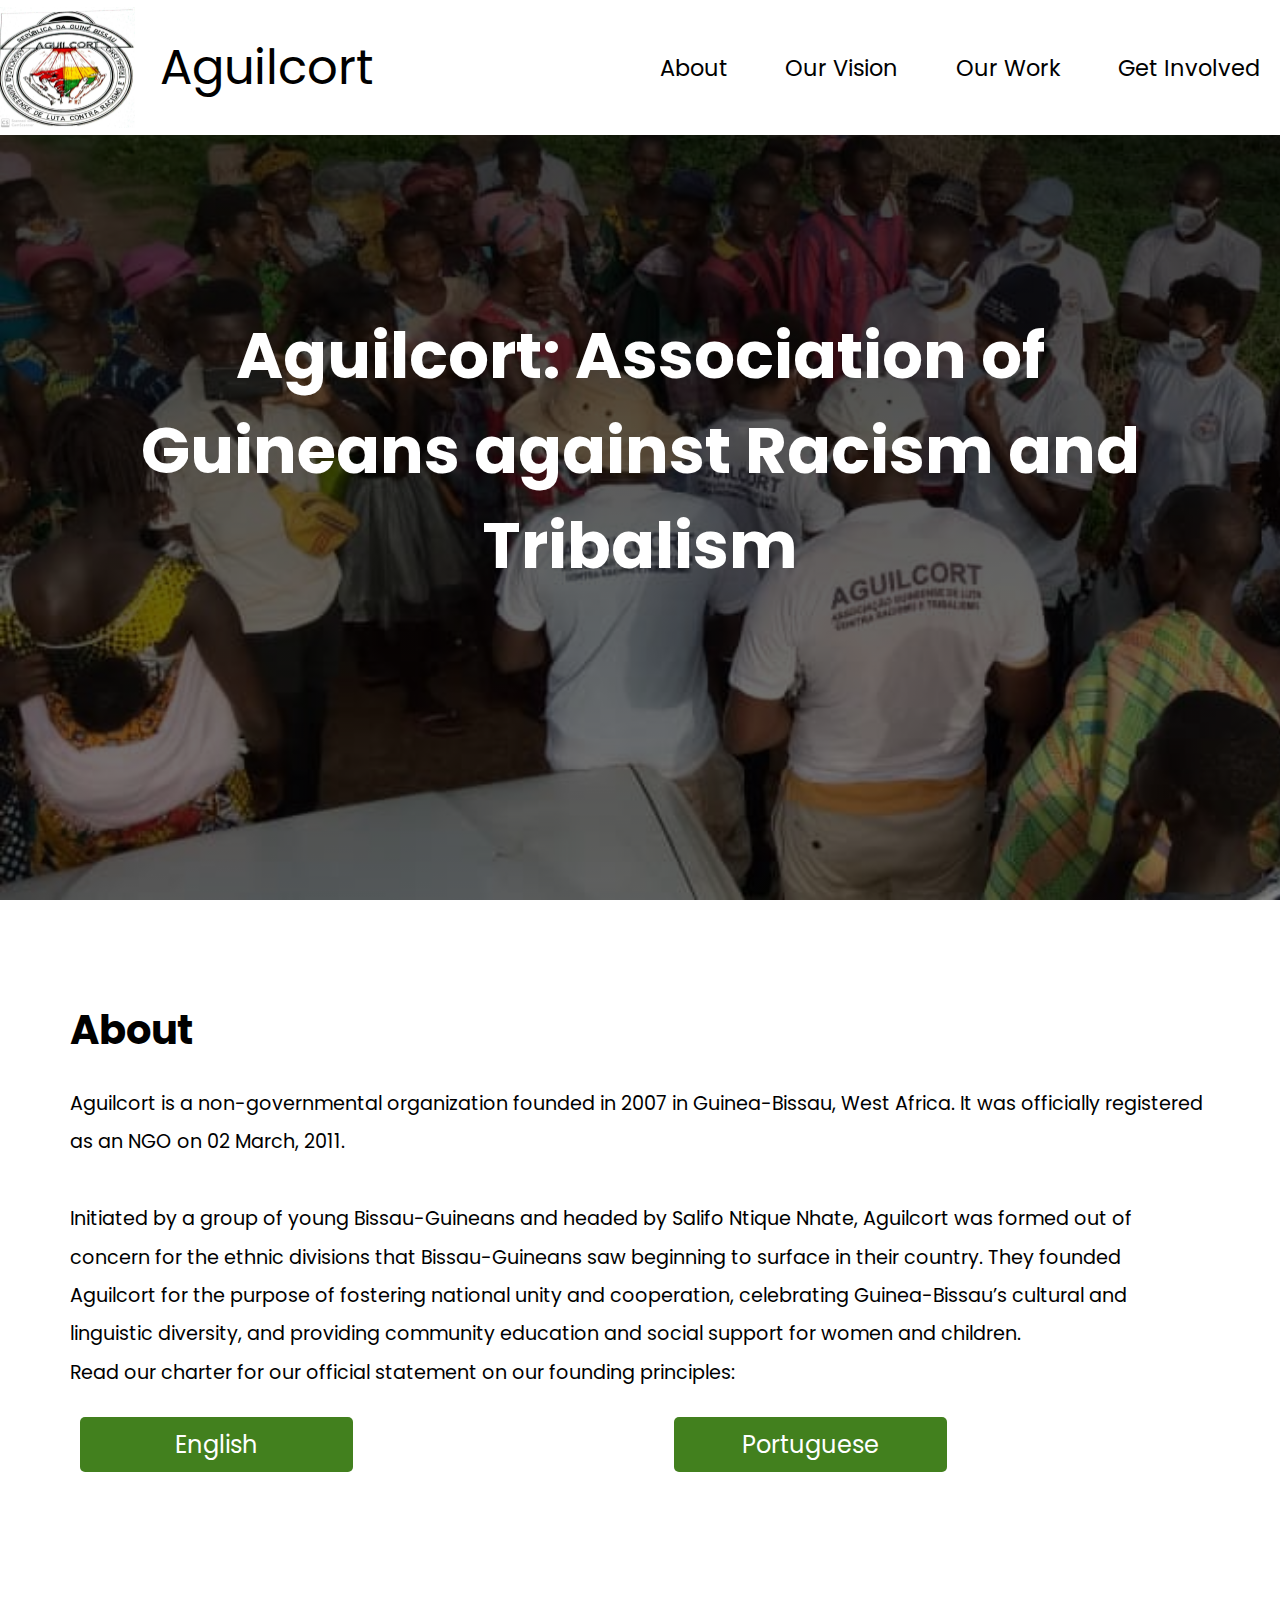
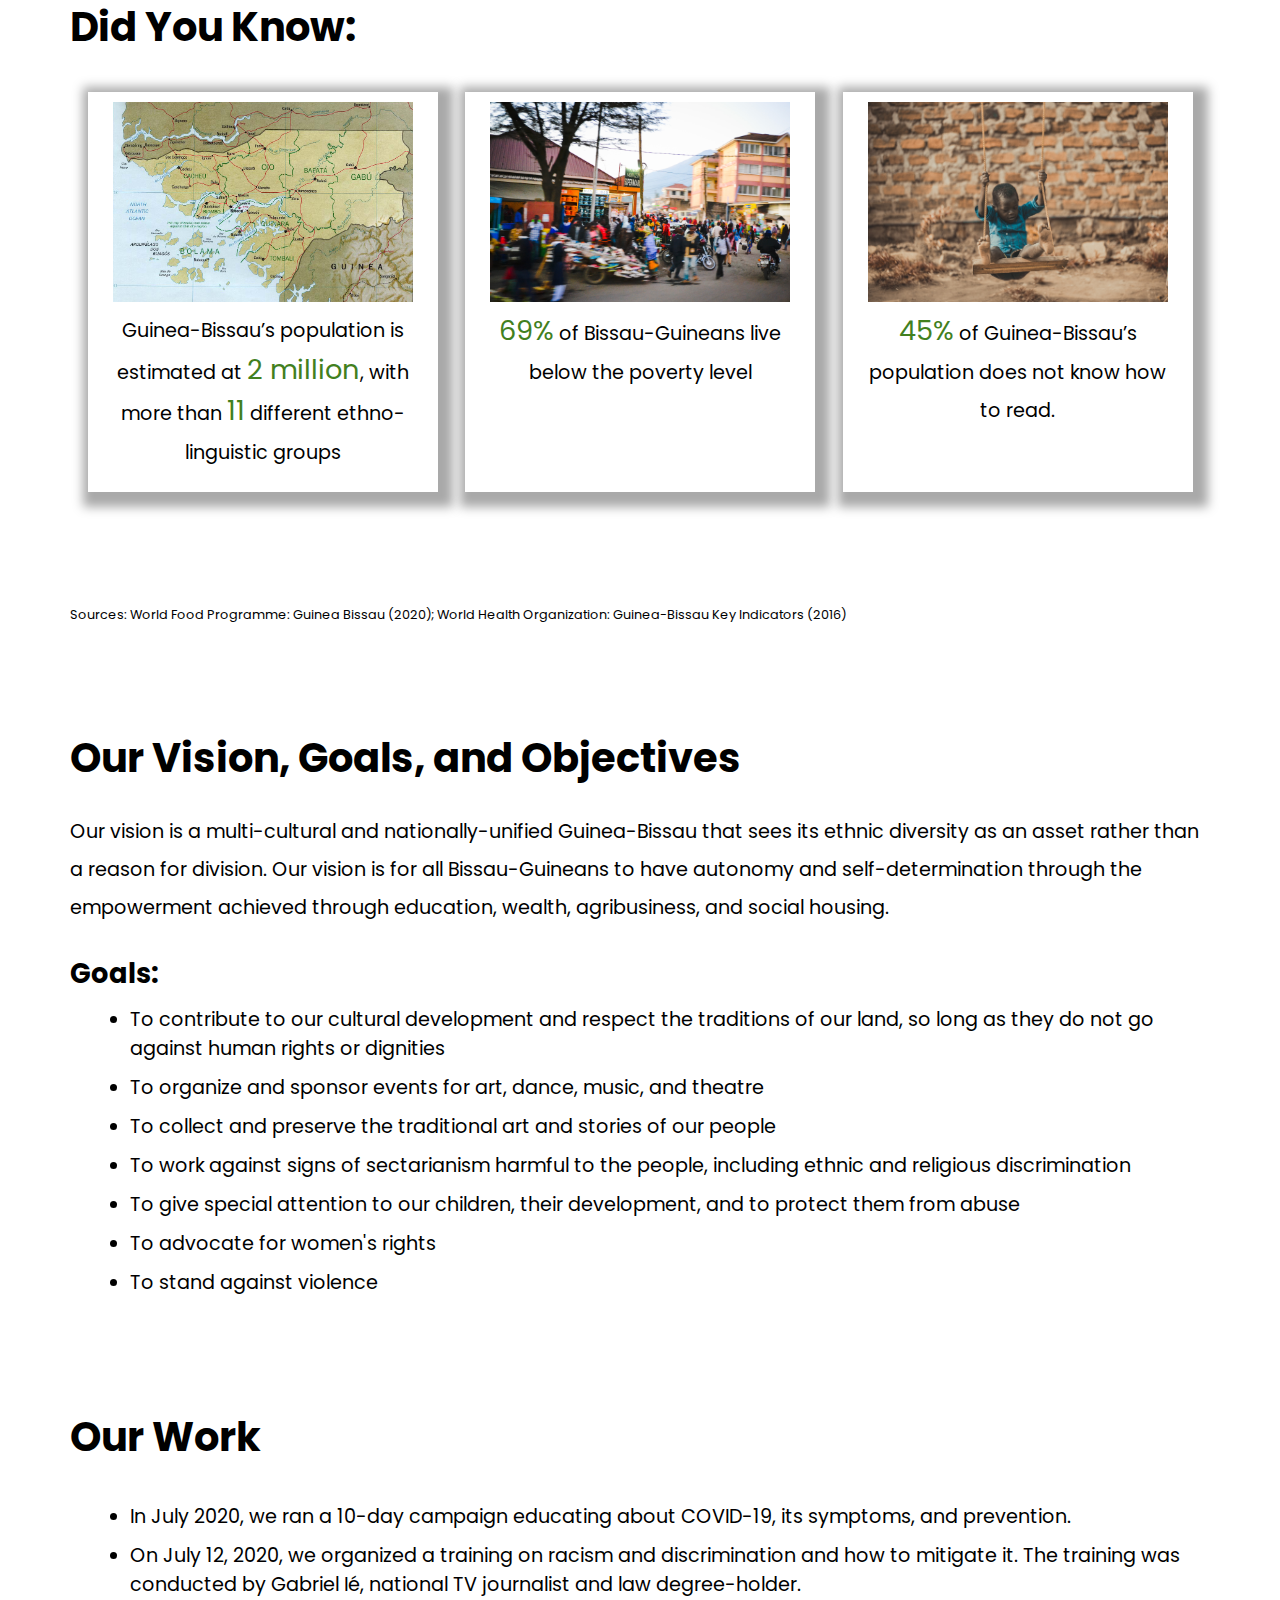
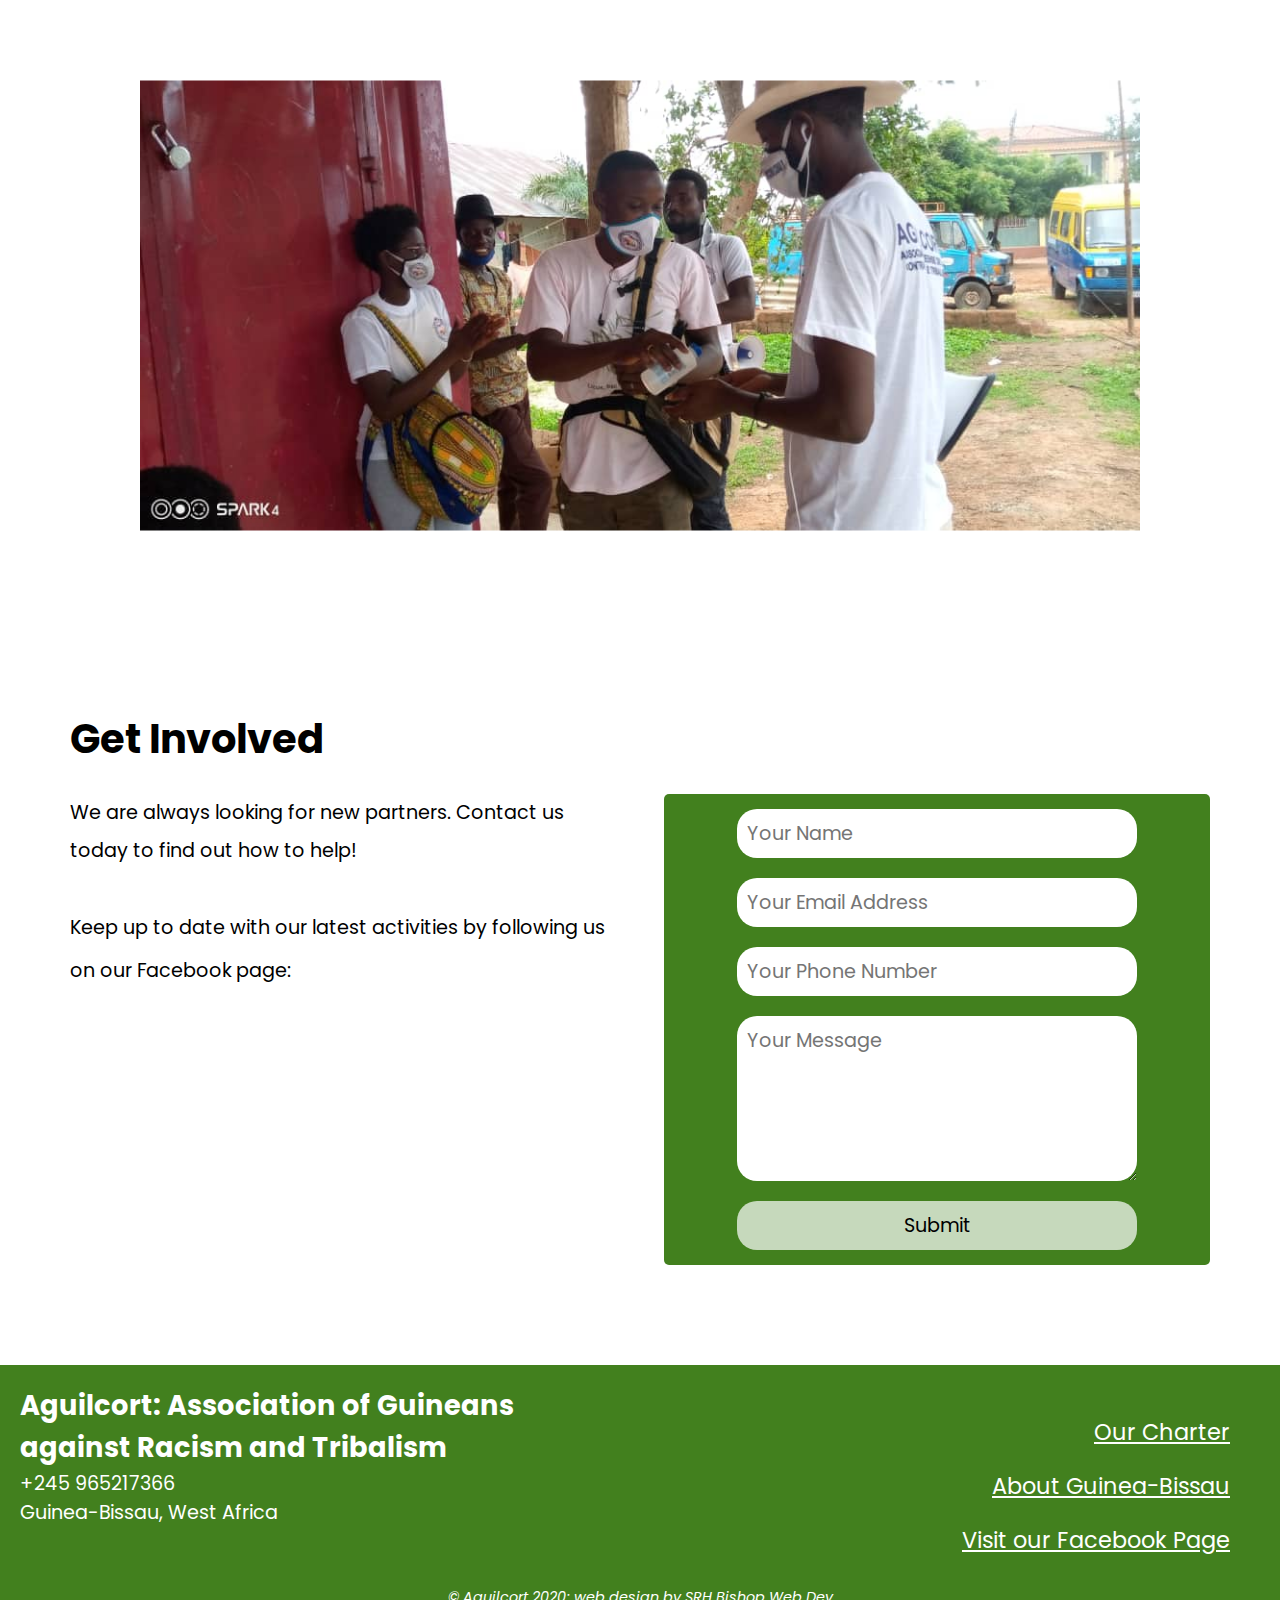
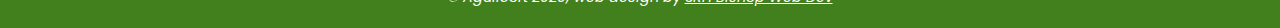
<file: index.html>
<!DOCTYPE html>
<html lang="en">
<head>
    <meta charset="UTF-8">
    <meta name="viewport" content="width=device-width, initial-scale=1.0">
    <title>Aguilcort: Association of Guineans against Racism and Tribalism: a non-profit organization</title>
    <link rel="stylesheet" href="https://use.fontawesome.com/releases/v5.7.2/css/all.css" integrity="sha384-fnmOCqbTlWIlj8LyTjo7mOUStjsKC4pOpQbqyi7RrhN7udi9RwhKkMHpvLbHG9Sr" crossorigin="anonymous">
    <link rel="stylesheet" href="style.css">
</head>
<body>
    <header>
        <nav id="navbar">
            <div class="logo">
                <img class="logo-img" src="images/logo-img.jpeg" alt="Logo for Aguilcort: Association of Guineans against Racism and Tribalism">
                <div class="logo-text">
                    Aguilcort
                </div>
            </div>

            <div class="nav-links">
                <p><a href="#about">About</a></p>
                <p><a href="#goals">Our Vision</a></p>
                <p><a href="#work">Our Work</a></p>
                <p><a href="#get-involved">Get Involved</a></p>
            </div>

        <!--BURGER; ONLY DISPLAYS ON SMALL SCREENS-->
            <div class="burger">
                <div class="line1"></div>
                <div class="line2"></div>
                <div class="line3"></div>
            </div>
        </nav>

        <div class="banner">
            <h1 class="banner-title">
                Aguilcort: Association of Guineans against Racism and Tribalism
            </h1>
        </div>
</header>

<section id="about">
    <h2>About</h2>

    <p>
        Aguilcort is a non-governmental organization founded in 2007 in Guinea-Bissau, West Africa. It was officially registered as an NGO on 02 March, 2011.
        <br>
        <br>
        Initiated by a group of young Bissau-Guineans and headed by Salifo Ntique Nhate, Aguilcort was formed out of concern for the ethnic divisions that Bissau-Guineans saw beginning to surface in their country. They founded Aguilcort for the purpose of fostering national unity and cooperation, celebrating Guinea-Bissau’s cultural and linguistic diversity, and providing community education and social support for women and children.
    </p>
    <p>
        Read our charter for our official statement on our founding principles:
    </p>
    <div class="two-columns">
        <button class="basic-btn"><a href="charter-en.html" target="_blank">English</a></button>
        <button class="basic-btn"><a href="charter-port.html" target="_blank">Portuguese</a></button> 
    </div>
    

</section>

<section id="did-you-know">
    <h2>Did You Know:</h2>

    <div class="stats">
        <div class="stat-card">
            <img src="images/bissau-map.jpg" alt="Map of Guinea-Bissau" class="stat-img">
            <p>
                Guinea-Bissau’s population is estimated at <span>2 million</span>, with more than <span>11</span> different ethno-linguistic groups
            </p>
        </div>
        <div class="stat-card">
            <img src="images/poverty-stat.jpg" alt="Map of Guinea-Bissau" class="stat-img">
            <p>
                <span>69%</span> of Bissau-Guineans live below the poverty level
            </p>     
        </div>
        <div class="stat-card">
            <img src="images/children-img.jpg" alt="Map of Guinea-Bissau" class="stat-img">
            <p>
                <span>45%</span> of Guinea-Bissau’s population does not know how to read.
            </p>
        </div>
    </div>
    <p class="sources">
        Sources: World Food Programme: Guinea Bissau (2020); World Health Organization: Guinea-Bissau Key Indicators (2016)
    </p>
</section>

<section id="goals">
    <h2>Our Vision, Goals, and Objectives</h2>
    <p>
       Our vision is a multi-cultural and nationally-unified Guinea-Bissau that sees its ethnic diversity as an asset rather than a reason for division. Our vision is for all Bissau-Guineans to have autonomy and self-determination through the empowerment achieved through education, wealth, agribusiness, and social housing. 
    </p>
    <br>
    <h3>Goals:</h3>
    <ul>
        <li>
            To contribute to our cultural development and respect the traditions of our land, so long as they do not go against human rights or dignities
        </li>
        <li>
            To organize and sponsor events for art, dance, music, and theatre
        </li>
        <li>
            To collect and preserve the traditional art and stories of our people
        </li>
        <li>
            To work against signs of sectarianism harmful to the people, including ethnic and religious discrimination
        </li>
        <li>
            To give special attention to our children, their development, and to protect them from abuse
        </li>
        <li>
            To advocate for women's rights
        </li>
        <li>
            To stand against violence
        </li>
    </ul>
</section>

<section id="work">
    <h2>Our Work</h2>

    <ul>
        <li>
            In July 2020, we ran a 10-day campaign educating about COVID-19, its symptoms, and prevention.
        </li>
        <li>
            On July 12, 2020, we organized a training on racism and discrimination and how to mitigate it. The training was conducted by Gabriel Ié, national TV journalist and law degree-holder.
        </li>
    </ul>

    <div class="center">
        <div class="slider-container">
            <i class="fas fa-chevron-left left"></i>
            <div class="slider-imgs">
                <div class="slider-img active">
                    <img src="images/slider-img1.jpeg" alt="Aguilcort educates the community in Bissau, West Africa, about how to prevent the spread of coronavirus.">
                </div>
                <div class="slider-img">
                    <img src="images/slider-img2.jpeg" alt="Aguilcort educates the community in Bissau, West Africa, about how to prevent the spread of coronavirus.">
                </div>
                <div class="slider-img">
                    <img src="images/slider-img3.jpeg" alt="Aguilcort educates the community in Bissau, West Africa, about how to prevent the spread of coronavirus.">
                </div>
            </div>
            <i class="fas fa-chevron-right right"></i>   
        </div>
    </div>

</section>

<section id="get-involved">
    <h2>Get Involved</h2>
    <div class="two-columns">
        <p>We are always looking for new partners. Contact us today to find out how to help!
        <br>
        <br>
        Keep up to date with our latest activities by following us on our Facebook page: <a href="https://www.facebook.com/Aguilcort/" target="_blank"><i class="fab fa-facebook"></i></a></p>

        <form id="contact-form" netlify>
            <input type="text" name="name" id="name" placeholder="Your Name" required> 
            <input type="email" name="email" id="email" placeholder="Your Email Address" required> 
            <input type="tel" name="phone" id="phone" placeholder="Your Phone Number"> 
            <textarea name="message" rows="5" id="message" placeholder="Your Message" required></textarea>
            <input type="submit" value="Submit" id="submit-btn">
        </form>
    </div>
</section>

<footer>

    <div class="two-columns">
        <div class="footer-contact">
                <h3>Aguilcort: Association of Guineans against Racism and Tribalism</h3>
                <p>+245 965217366</p>
                <p>Guinea-Bissau, West Africa</p>
        </div>
        <div class="footer-links">
            <!--Link to official document-->
            <a href="charter-en.html" target="_blank">Our Charter</a>
            <!--Link to some about page for Guinea-bissau-->
            <a href="https://en.wikipedia.org/wiki/Guinea-Bissau" target="_blank">About Guinea-Bissau</a>
            <a href="https://www.facebook.com/Aguilcort/">Visit our Facebook Page</a>
            <!--
                FOR LATER, NEED INFO FROM SALIFO
                <a href="#">Meet Our Team</a> -->
        </div>
    </div>


    <div class="copyright">
        <p>&copy; Aguilcort 2020; web design by <a href="https://srhbishop.com" target="_blank">SRH Bishop Web Dev</a></p>  
    </div>
</footer>

<script src="app.js"></script>
    
</body>
</html>
</file>
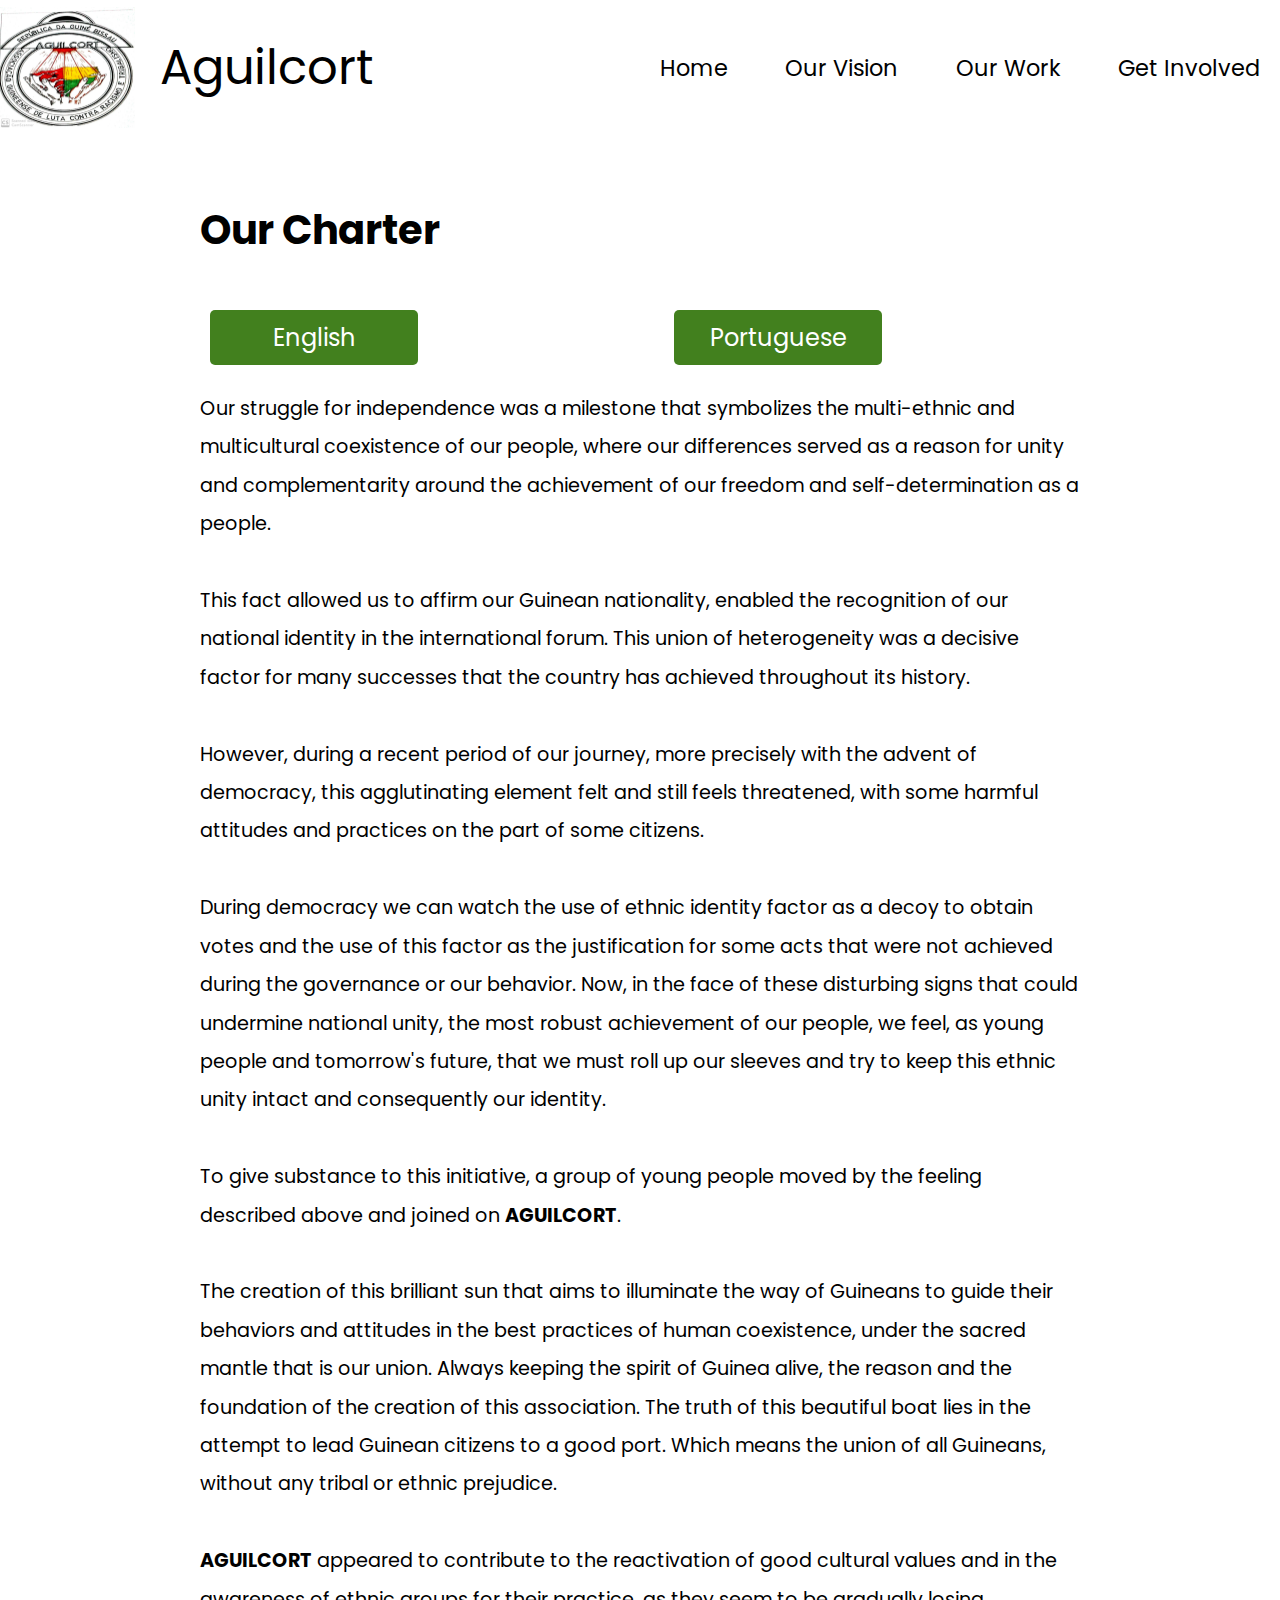
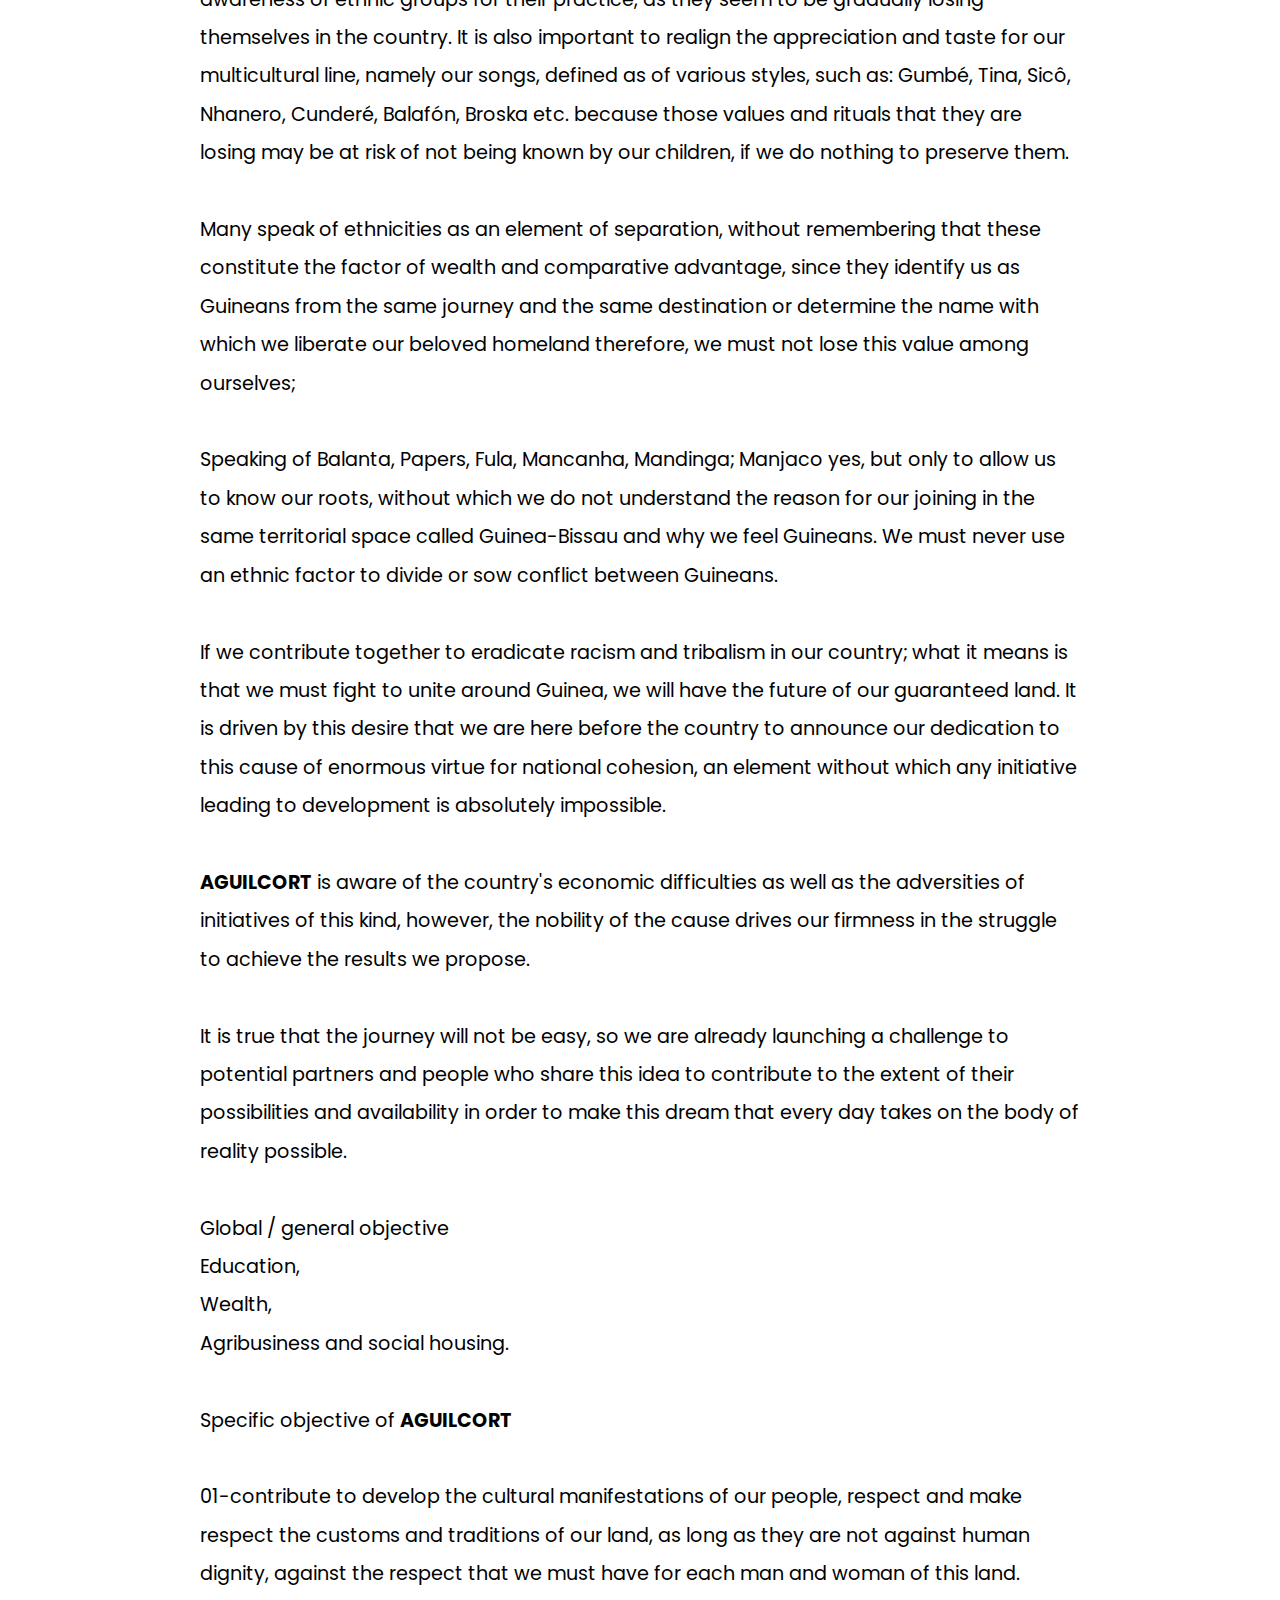
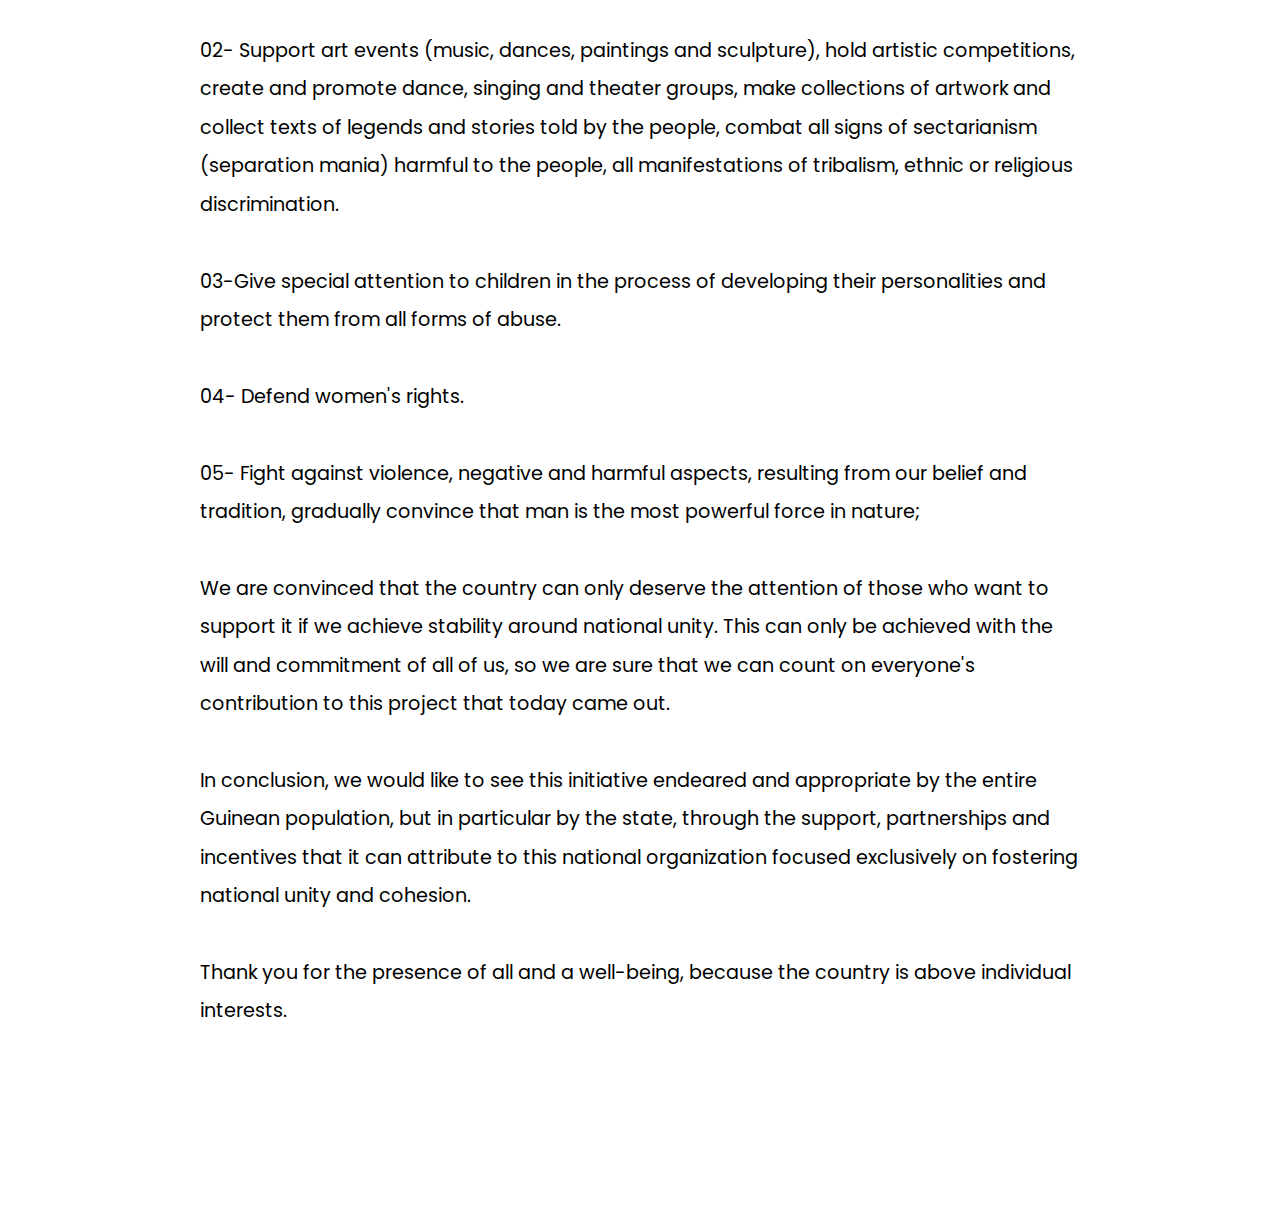
<file: charter-en.html>
<!DOCTYPE html>
<html lang="en">
<head>
    <meta charset="UTF-8">
    <meta name="viewport" content="width=device-width, initial-scale=1.0">
    <title>Aguilcort: Association of Guineans against Racism and Triablism: a non-profit organization</title>
    <link rel="stylesheet" href="https://use.fontawesome.com/releases/v5.7.2/css/all.css" integrity="sha384-fnmOCqbTlWIlj8LyTjo7mOUStjsKC4pOpQbqyi7RrhN7udi9RwhKkMHpvLbHG9Sr" crossorigin="anonymous">
    <link rel="stylesheet" href="style.css">
</head>
<body>
    <header>
        <nav id="navbar">
            <div class="logo">
                <img class="logo-img" src="images/logo-img.jpeg" alt="Logo for Aguilcort: Association of Guineans against Racism and Tribalism">
                <div class="logo-text">
                    Aguilcort
                </div>
            </div>

            <div class="nav-links">
                <p><a href="index.html">Home</a></p>
                <p><a href="index.html#goals">Our Vision</a></p>
                <p><a href="index.html#work">Our Work</a></p>
                <p><a href="index.html#get-involved">Get Involved</a></p>
            </div>

        <!--BURGER; ONLY DISPLAYS ON SMALL SCREENS-->
            <div class="burger">
                <div class="line1"></div>
                <div class="line2"></div>
                <div class="line3"></div>
            </div>
        </nav>

    </header>

    <section class="charter">
        <h2>Our Charter</h2>

        <div class="two-columns">
            <button class="basic-btn"><a href="charter-en.html">English</a></button>
            <button class="basic-btn"><a href="charter-port.html">Portuguese</a></button> 
        </div>
        <p>

            Our struggle for independence was a milestone that symbolizes the multi-ethnic and multicultural coexistence of our people, where our differences served as a reason for unity and complementarity around the achievement of our freedom and self-determination as a people.
            <br>
            <br>
            This fact allowed us to affirm our Guinean nationality, enabled the recognition of our national identity in the international forum. This union of heterogeneity was a decisive factor for many successes that the country has achieved throughout its history.
            <br>
            <br>
            However, during a recent period of our journey, more precisely with the advent of democracy, this agglutinating element felt and still feels threatened, with some harmful attitudes and practices on the part of some citizens.
            <br>
            <br>
            During democracy we can watch the use of ethnic identity factor as a decoy to obtain votes and the use of this factor as the justification for some acts that were not achieved during the governance or our behavior.
            Now, in the face of these disturbing signs that could undermine national unity, the most robust achievement of our people, we feel, as young people and tomorrow's future, that we must roll up our sleeves and try to keep this ethnic unity intact and consequently our identity. 
            <br>
            <br>
            To give substance to this initiative, a group of young people moved by the feeling described above and joined on <strong>AGUILCORT</strong>.
            <br>
            <br>
            The creation of this brilliant sun that aims to illuminate the way of Guineans to guide their behaviors and attitudes in the best practices of human coexistence, under the sacred mantle that is our union. Always keeping the spirit of Guinea alive, the reason and the foundation of the creation of this association.
            The truth of this beautiful boat lies in the attempt to lead Guinean citizens to a good port. Which means the union of all Guineans, without any tribal or ethnic prejudice.
            <br>
            <br>
            <strong>AGUILCORT</strong> appeared to contribute to the reactivation of good cultural values ​​and in the awareness of ethnic groups for their practice, as they seem to be gradually losing themselves in the country. It is also important to realign the appreciation and taste for our multicultural line, namely our songs, defined as of various styles, such as: Gumbé, Tina, Sicô, Nhanero, Cunderé, Balafón, Broska etc. because those values ​​and rituals that they are losing may be at risk of not being known by our children, if we do nothing to preserve them.
            <br>
            <br>
            Many speak of ethnicities as an element of separation, without remembering that these constitute the factor of wealth and comparative advantage, since they identify us as Guineans from the same journey and the same destination or determine the name with which we liberate our beloved homeland therefore, we must not lose this value among ourselves;
            <br>
            <br>
            Speaking of Balanta, Papers, Fula, Mancanha, Mandinga; Manjaco yes, but only to allow us to know our roots, without which we do not understand the reason for our joining in the same territorial space called Guinea-Bissau and why we feel Guineans. We must never use an ethnic factor to divide or sow conflict between Guineans.
            <br>
            <br>
            If we contribute together to eradicate racism and tribalism in our country; what it means is that we must fight to unite around Guinea, we will have the future of our guaranteed land.
            It is driven by this desire that we are here before the country to announce our dedication to this cause of enormous virtue for national cohesion, an element without which any initiative leading to development is absolutely impossible.
            <br>
            <br>
            <strong>AGUILCORT</strong> is aware of the country's economic difficulties as well as the adversities of initiatives of this kind, however, the nobility of the cause drives our firmness in the struggle to achieve the results we propose.
            <br>
            <br>
            It is true that the journey will not be easy, so we are already launching a challenge to potential partners and people who share this idea to contribute to the extent of their possibilities and availability in order to make this dream that every day takes on the body of reality possible.
            <br>
            <br>
            Global / general objective
            <br>
            Education,
            <br>
            Wealth,
            <br>
            Agribusiness and social housing.
            <br>
            <br>
            Specific objective of <strong>AGUILCORT</strong>
            <br>
            <br>
            01-contribute to develop the cultural manifestations of our people, respect and make respect the customs and traditions of our land, as long as they are not against human dignity, against the respect that we must have for each man and woman of this land.
            <br>
            <br>
            02- Support art events (music, dances, paintings and sculpture), hold artistic competitions, create and promote dance, singing and theater groups, make collections of artwork and collect texts of legends and stories told by the people, combat all signs of sectarianism (separation mania) harmful to the people, all manifestations of tribalism, ethnic or religious discrimination.
            <br>
            <br>
            03-Give special attention to children in the process of developing their personalities and protect them from all forms of abuse.
            <br>
            <br>
            04- Defend women's rights.
            <br>
            <br>
            05- Fight against violence, negative and harmful aspects, resulting from our belief and tradition, gradually convince that man is the most powerful force in nature;
            <br>
            <br>
            We are convinced that the country can only deserve the attention of those who want to support it if we achieve stability around national unity. This can only be achieved with the will and commitment of all of us, so we are sure that we can count on everyone's contribution to this project that today came out.
            <br>
            <br>
            In conclusion, we would like to see this initiative endeared and appropriate by the entire Guinean population, but in particular by the state, through the support, partnerships and incentives that it can attribute to this national organization focused exclusively on fostering national unity and cohesion.
            <br>
            <br>
            Thank you for the presence of all and a well-being, because the country is above individual interests. 
        </p>
        

    </section>

    <script src="app.js"></script>

</body>
</html>
</file>
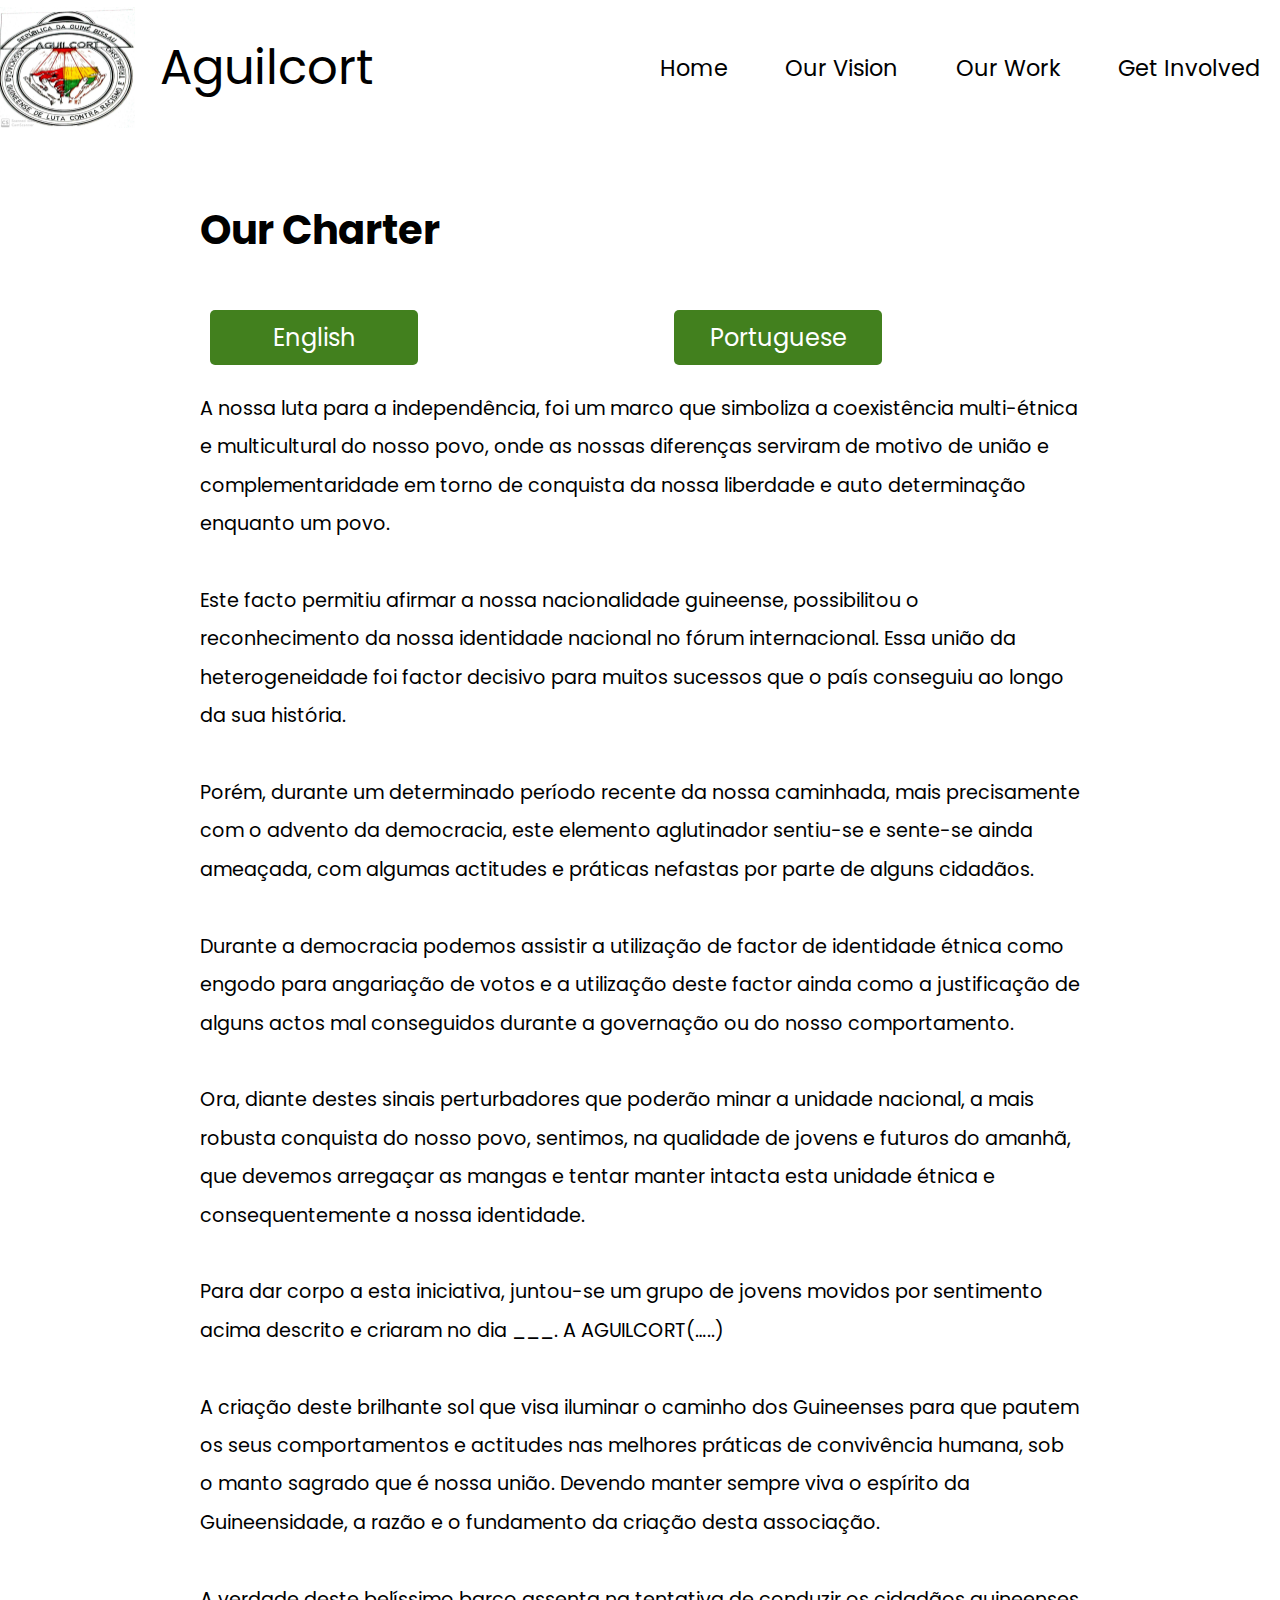
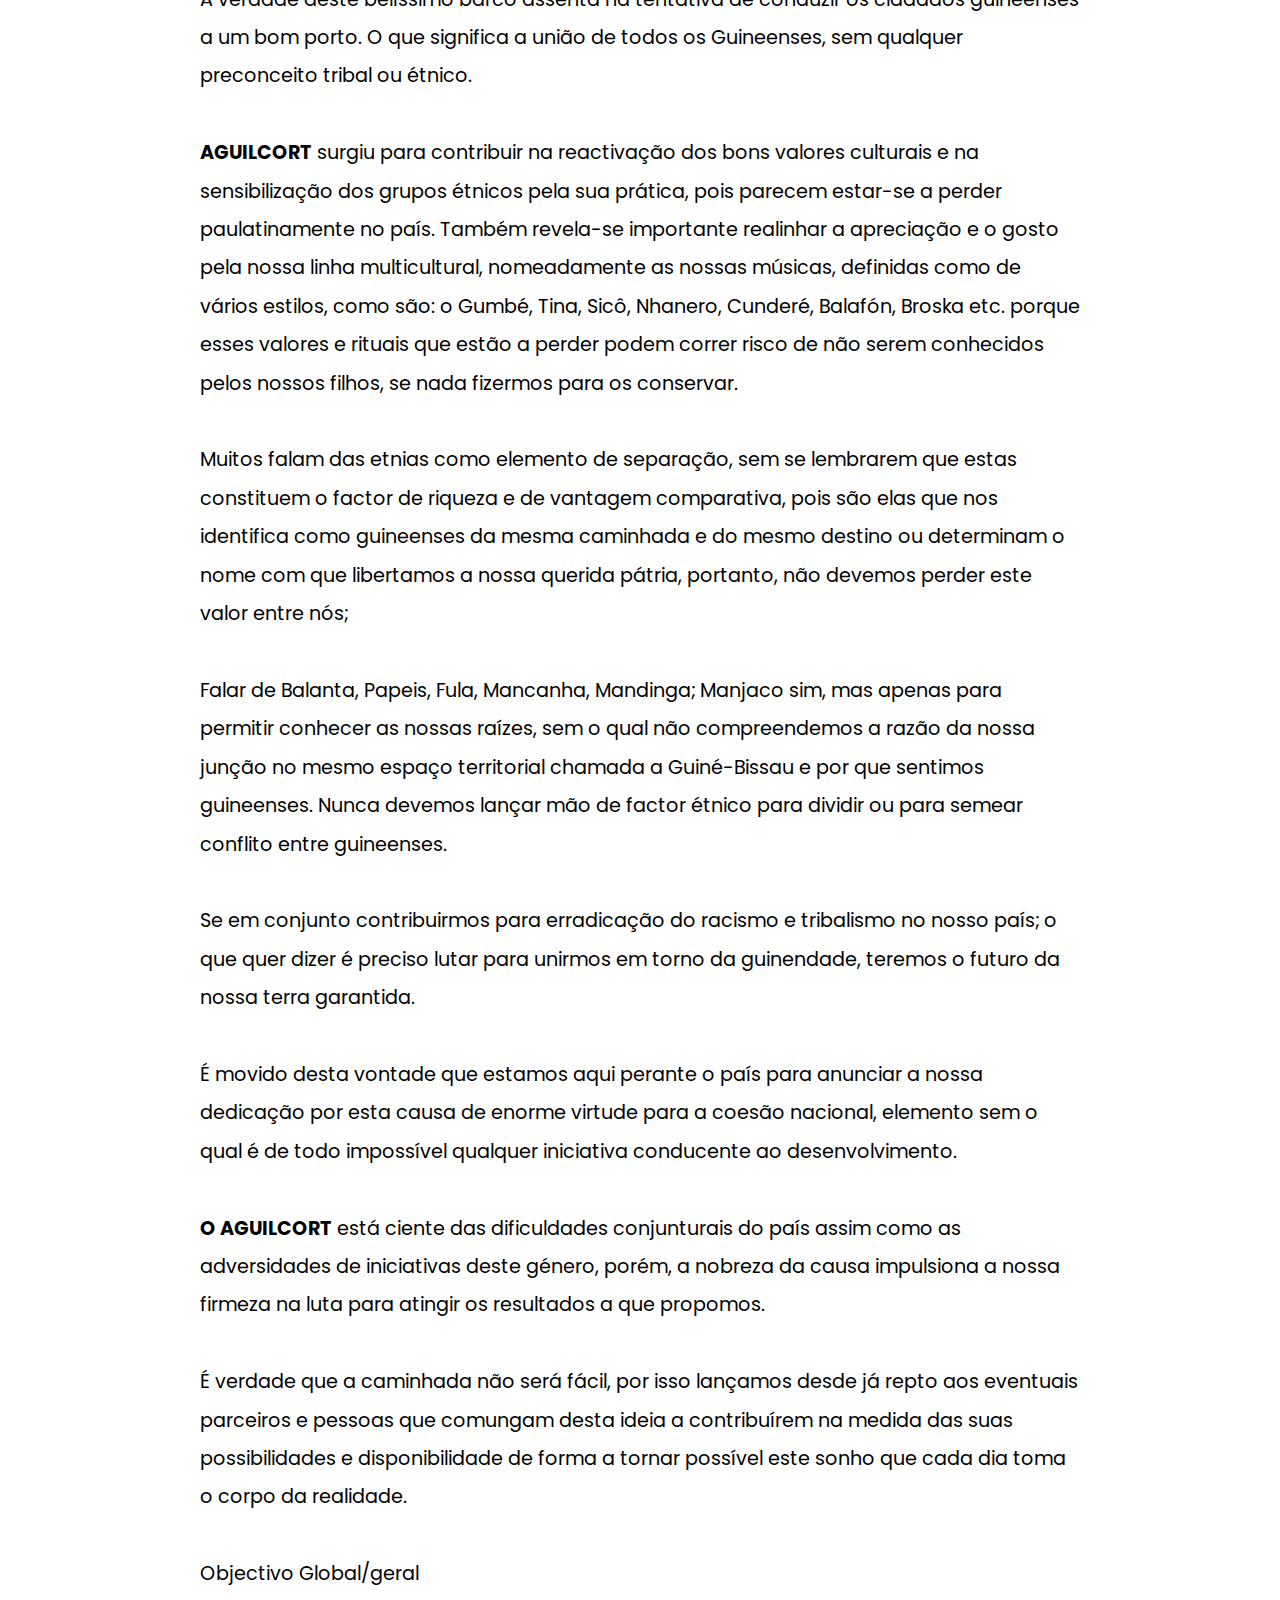
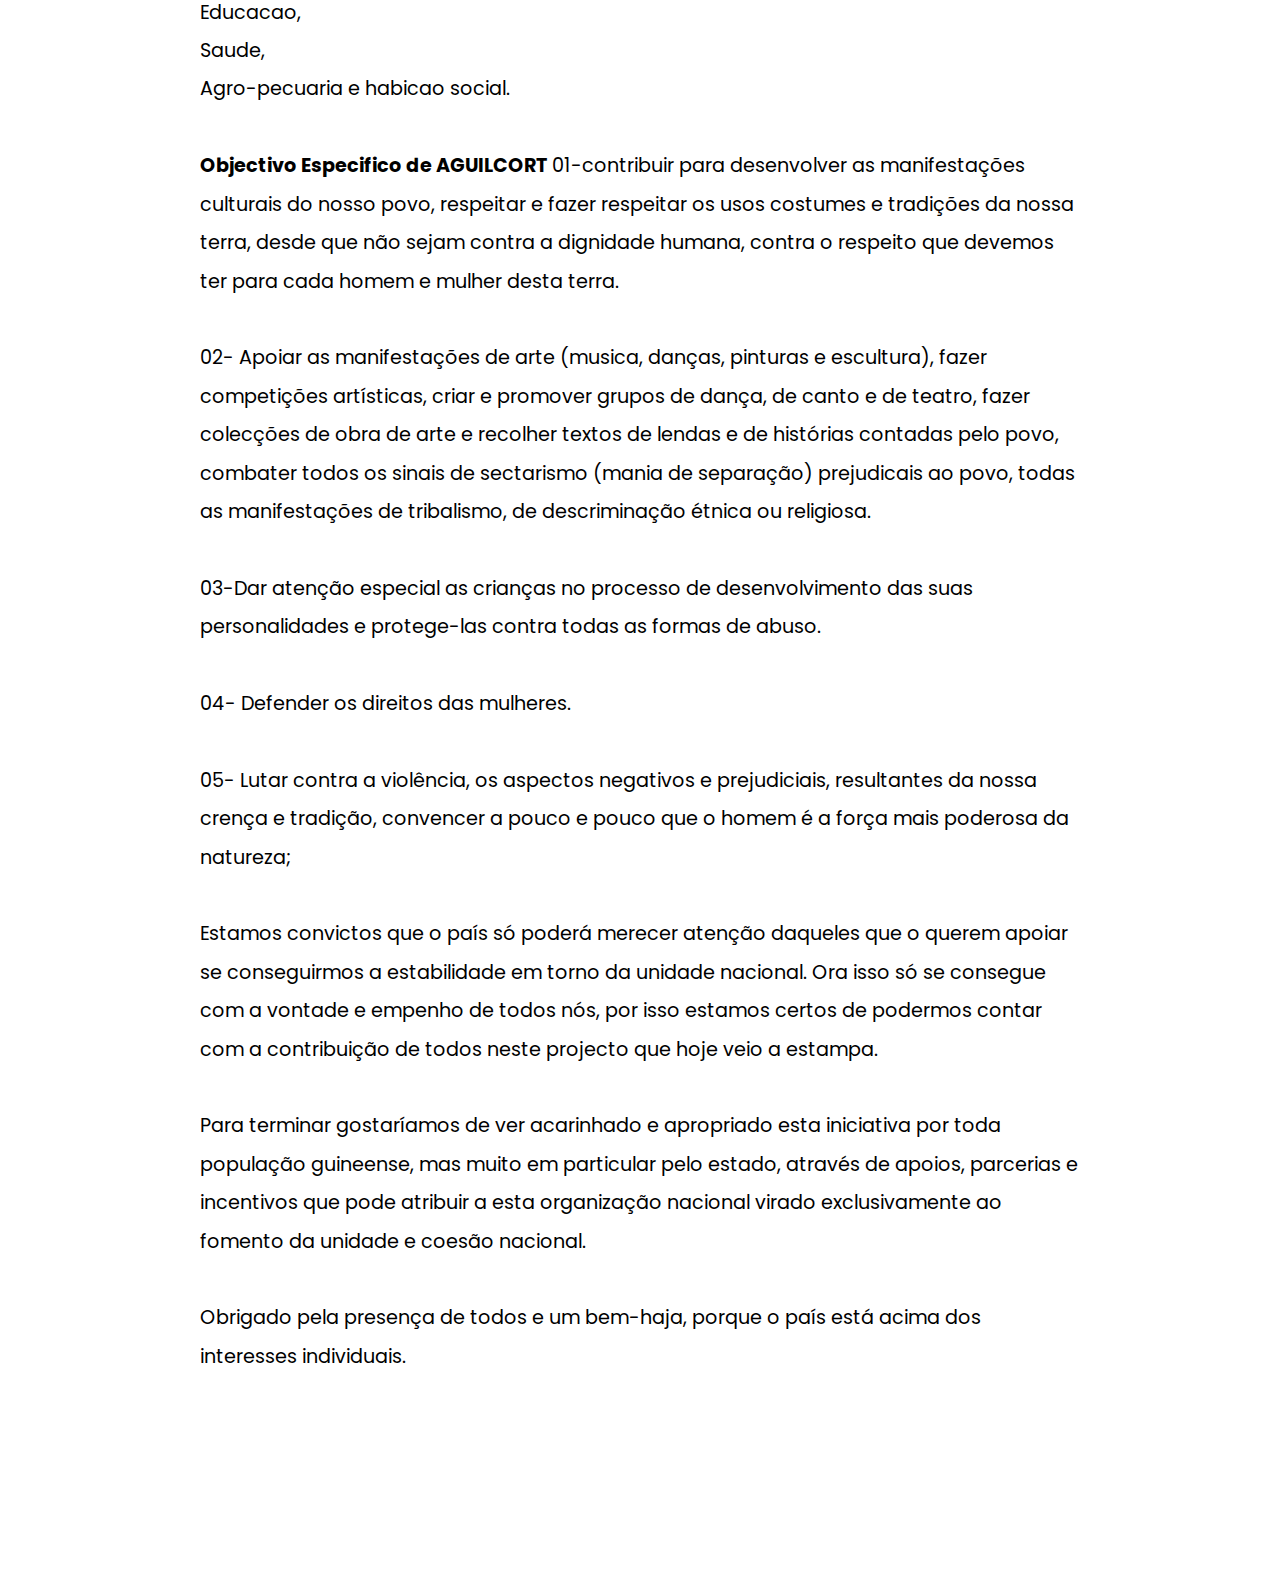
<file: charter-port.html>
<!DOCTYPE html>
<html lang="en">
<head>
    <meta charset="UTF-8">
    <meta name="viewport" content="width=device-width, initial-scale=1.0">
    <title>Aguilcort: Association of Guineans against Racism and Triablism: a non-profit organization</title>
    <link rel="stylesheet" href="https://use.fontawesome.com/releases/v5.7.2/css/all.css" integrity="sha384-fnmOCqbTlWIlj8LyTjo7mOUStjsKC4pOpQbqyi7RrhN7udi9RwhKkMHpvLbHG9Sr" crossorigin="anonymous">
    <link rel="stylesheet" href="style.css">
</head>
<body>
    <header>
        <nav id="navbar">
            <div class="logo">
                <img class="logo-img" src="images/logo-img.jpeg" alt="Logo for Aguilcort: Association of Guineans against Racism and Tribalism">
                <div class="logo-text">
                    Aguilcort
                </div>
            </div>

            <div class="nav-links">
                <p><a href="index.html">Home</a></p>
                <p><a href="index.html#goals">Our Vision</a></p>
                <p><a href="index.html#work">Our Work</a></p>
                <p><a href="index.html#get-involved">Get Involved</a></p>
            </div>

        <!--BURGER; ONLY DISPLAYS ON SMALL SCREENS-->
            <div class="burger">
                <div class="line1"></div>
                <div class="line2"></div>
                <div class="line3"></div>
            </div>
        </nav>
    </header>

    <section class="charter">

        <h2>Our Charter</h2>

        <div class="two-columns">
            <button class="basic-btn"><a href="charter-en.html">English</a></button>
            <button class="basic-btn"><a href="charter-port.html">Portuguese</a></button> 
        </div>

        <p>
            A nossa luta para a independência, foi um marco que simboliza a coexistência multi-étnica e multicultural do nosso povo, onde as nossas diferenças serviram de motivo de união e complementaridade em torno de conquista da nossa liberdade e auto determinação enquanto um povo.
            <br>
            <br>
            Este facto permitiu afirmar a nossa nacionalidade guineense, possibilitou o reconhecimento da nossa identidade nacional no fórum internacional. Essa união da heterogeneidade foi factor decisivo para muitos sucessos que o país conseguiu ao longo da sua história.
            <br>
            <br>
            Porém, durante um determinado período recente da nossa caminhada, mais precisamente com o advento da democracia, este elemento aglutinador sentiu-se e sente-se ainda ameaçada, com algumas actitudes e práticas nefastas por parte de alguns cidadãos.
            <br>
            <br>
            Durante a democracia podemos assistir a utilização de factor de identidade étnica como engodo para angariação de votos e a utilização deste factor ainda como a justificação de alguns actos mal conseguidos durante a governação ou do nosso comportamento.
            <br>
            <br>
            Ora, diante destes sinais perturbadores que poderão minar a unidade nacional, a mais robusta conquista do nosso povo, sentimos, na qualidade de jovens e futuros do amanhã, que devemos arregaçar as mangas e tentar manter intacta esta unidade étnica e consequentemente a nossa identidade. 
            <br>
            <br> 
            Para dar corpo a esta iniciativa, juntou-se um grupo de jovens movidos por sentimento acima descrito e criaram no dia ___. A AGUILCORT(…..)  
            <br>
            <br>    
            A criação deste brilhante sol que visa iluminar o caminho dos Guineenses para que pautem os seus comportamentos e actitudes nas melhores práticas de convivência humana, sob o manto sagrado que é nossa união. Devendo manter sempre viva o espírito da Guineensidade, a razão e o fundamento da criação desta associação.
            <br>
            <br>
            A verdade deste belíssimo barco assenta na tentativa de conduzir os cidadãos guineenses a um bom porto. O que significa a união de todos os Guineenses, sem qualquer preconceito tribal ou étnico.
            <br>
            <br>
            <strong>AGUILCORT</strong> surgiu para contribuir na reactivação dos bons valores culturais e na sensibilização dos grupos étnicos pela sua prática, pois parecem estar-se a perder paulatinamente no país. Também revela-se importante realinhar a apreciação e o gosto pela nossa linha multicultural, nomeadamente as nossas músicas, definidas como de vários estilos, como são: o Gumbé, Tina, Sicô, Nhanero, Cunderé, Balafón, Broska etc. porque esses valores e rituais que estão a perder podem correr risco de não serem conhecidos pelos nossos filhos, se nada fizermos para os conservar.
            <br>
            <br>
            Muitos falam das etnias como elemento de separação, sem se lembrarem que estas constituem o factor de riqueza e de vantagem comparativa, pois são elas que nos identifica como guineenses da mesma caminhada e do mesmo destino ou determinam o nome com que libertamos a nossa querida pátria, portanto, não devemos perder este valor entre nós;
            <br>
            <br>
            Falar de Balanta, Papeis, Fula, Mancanha, Mandinga; Manjaco sim, mas apenas para permitir conhecer as nossas raízes, sem o qual não compreendemos a razão da nossa junção no mesmo espaço territorial chamada a Guiné-Bissau e por que sentimos guineenses. Nunca devemos lançar mão de factor étnico para dividir ou para semear conflito entre guineenses.   
            <br>
            <br>
            Se em conjunto contribuirmos para erradicação do racismo e tribalismo no nosso país; o que quer dizer é preciso lutar para unirmos em torno da guinendade, teremos o futuro da nossa terra garantida.
            <br>
            <br>
            É movido desta vontade que estamos aqui perante o país para anunciar a nossa dedicação por esta causa de enorme virtude para a coesão nacional, elemento sem o qual é de todo impossível qualquer iniciativa conducente ao desenvolvimento.
            <br>
            <br>
            <strong>O AGUILCORT</strong> está ciente das dificuldades conjunturais do país assim como as adversidades de iniciativas deste género, porém, a nobreza da causa impulsiona a nossa firmeza na luta para atingir os resultados a que propomos.
            <br>
            <br>
            É verdade que a caminhada não será fácil, por isso lançamos desde já repto aos eventuais parceiros e pessoas que comungam desta ideia a contribuírem na medida das suas possibilidades e disponibilidade de forma a tornar possível este sonho que cada dia toma o corpo da realidade.
            <br>
            <br>
            Objectivo Global/geral
            <br>
            Educacao,
            <br>
            Saude,
            <br>
            Agro-pecuaria e habicao social.
            <br>
            <br>
            <strong>Objectivo Especifico de AGUILCORT </strong>
            01-contribuir para desenvolver as manifestações culturais do nosso povo, respeitar e fazer respeitar os usos costumes e tradições da nossa terra, desde que não sejam contra a dignidade humana, contra o respeito que devemos ter para cada homem e mulher desta terra.
            <br>
            <br>
            02- Apoiar as manifestações de arte (musica, danças, pinturas e escultura), fazer competições artísticas, criar e promover grupos de dança, de canto e de teatro, fazer colecções de obra de arte e recolher textos de lendas e de histórias contadas pelo povo, combater todos os sinais de sectarismo (mania de separação) prejudicais ao povo, todas as manifestações de tribalismo, de descriminação étnica ou religiosa.
            <br>
            <br>
            03-Dar atenção especial as crianças no processo de desenvolvimento das suas personalidades e protege-las contra todas as formas de abuso.
            <br>
            <br>
            04- Defender os direitos das mulheres.
            <br>
            <br>
            05- Lutar contra a violência, os aspectos negativos e prejudiciais, resultantes da nossa crença e tradição, convencer a pouco e pouco que o homem é a força mais poderosa da natureza;
            <br>
            <br>
            Estamos convictos que o país só poderá merecer atenção daqueles que o querem apoiar se conseguirmos a estabilidade em torno da unidade nacional.  Ora isso só se consegue com a vontade e empenho de todos nós, por isso estamos certos de podermos contar com a contribuição de todos neste projecto que hoje veio a estampa.
            <br>
            <br>
            Para terminar gostaríamos de ver acarinhado e apropriado esta iniciativa por toda população guineense, mas muito em particular pelo estado, através de apoios, parcerias e incentivos que pode atribuir a esta organização nacional virado exclusivamente ao fomento da unidade e coesão nacional.
            <br>
            <br>
            Obrigado pela presença de todos e um bem-haja, porque o país está acima dos interesses individuais.    


        </p>

    </section>

    <script src="app.js"></script>

</body>
</html>
</file>
<file: style.css>
@import url('https://fonts.googleapis.com/css2?family=Poppins:ital,wght@0,400;0,600;1,400;1,600&display=swap');

* {
    padding: 0;
    margin: 0;
    box-sizing: border-box;
    font-family: 'Poppins', sans-serif;
}

html {
    scroll-behavior: smooth;
}

nav {
    display: flex;
    height: 15vh;
    background-color: white;
    position: fixed;
    width: 100%;
    z-index: 100;
}

.logo-img {
    width: 15vh;
}

.logo {
    display: flex;
    width: 50%;
    align-items: center;
}

.logo-text {
    font-size: 3rem;
    padding: 25px;
}


.nav-links {
    display: flex;
    width: 50%;
    justify-content: space-between;
    align-content: center;
    align-items: center;
    padding: 10px;
}

.nav-links a {
    padding: 10px;
    font-size: 1.4rem;
    transition: .5s;
    color: black;
    text-decoration: none;
}

.nav-links a:hover {
    color: #42801E;
}

.burger {
    display: none;
}

.banner {
    background-image: linear-gradient(rgba(0,0,0,0.8), rgba(0,0,0,0.5)), url('images/banner-img.jpeg');
    height: 100vh;
    background-size: cover;
    background-repeat: no-repeat;
    background-attachment: fixed;
    display: flex;
    align-items: center;
    align-content: center;
    text-align: center;
    justify-content: center;
    flex-direction: column;
    color: white;
}

.banner-title {
    font-size: 4rem;
    padding: 100px;
}

section {
    padding: 100px 70px 0px 70px;
    display: flex;
    flex-direction: column;
    align-content: center;
    justify-content: center;
}

section h2 {
    padding: 0px 0px 25px 0px;
    font-size: 2.5rem;
}

section p {
    font-size: 1.2rem;
    line-height: 2em;
}

/* for the charter-en.html and charter-port.html */
.charter {
    padding: 200px;
}

.basic-btn {
    font-size: 1.5rem;
    width: 50%;
    padding: 10px;
    margin: 25px 10px 25px 10px;
    border-radius: 5px;
    background-color: #42801E;
    border: #42801E;
    box-shadow: 0px;
    outline: none;
    color: white;
}

.basic-btn a {
    color: white;
    text-decoration: none;
}

.basic-btn a:hover {
    font-weight: bold;
}

.basic-btn a:visited {
    color: white;
    text-decoration: none;
}

.stats {
    display: flex;
    justify-content: space-evenly;
}

.stat-card {
    width: 350px;
    margin: 10px;
    display: flex;
    align-items: center;
    flex-direction: column;
    padding: 10px;
    box-shadow: 5px 5px 10px 10px darkgray;
}

.stat-card span {
    font-size: 1.7rem;
    color: #42801E;
}

.stat-img {
    width: 300px;
}

.stat-card p {
    font-size: 1.2rem;
    text-align: center;
    padding: 10px;
}

.sources {
    margin: 100px 0px 0px 0px;
    font-size: .8rem;
}

h3 {
    font-size: 1.7rem;
}

ul {
    margin-left: 50px;
    font-size: 1.2rem;
}

#goals li, #work li {
    margin: 10px;
}

.center {
    width: 100%;
    display: flex;
    align-items: center;
    justify-content: center;
    align-content: center;
}

.slider-container {
    display: flex;
    justify-content: center;
    align-content: center;
    align-items: center;
    position: relative;
    width: 1000px;
    height: 600px;
}

.slider-img img {
    width: 1000px;
}

.slider-container i {
    z-index: 20;
    color: white;
    font-size: 3em;
    position: absolute;
}

.slider-container i:hover {
    cursor: pointer;
    opacity: .8;
}

.right {
    right: 3px;
}

.left {
    left: 3px;
}

.slider-img {
    position: absolute;
    top: 50%;
    left: 50%;
    transform: translate(-50%, -50%);
    opacity: 0;
    transition: 1s linear;
}

.active {
    opacity: 1;
}

.two-columns {
    display: grid;
    grid-template-columns: repeat(2, 1fr);
    width: 100%;
    grid-gap: 3em;
}

#get-involved i {
    font-size: 2rem;
    color: black;
}

#get-involved i:hover {
    color: #42801E;
}

form {
    display: flex;
    flex-direction: column;
    padding: 5px;
    background-color: #42801E;
    justify-content: center;
    align-content: center;
    align-items: center;
    border-radius: 5px;
}


#get-involved input {
    border-radius: 20px;
    width: 400px;
    padding: 10px;
    font-size: 1.2rem;
    border: 0px;
    background-color: white;
    margin: 10px;
}

#message {
    border-radius: 20px;
    width: 400px;
    padding: 10px;
    font-size: 1.2rem;
    border: 0px;
    background-color: white;
    margin: 10px;
}

#get-involved #submit-btn {
    background-color:rgba(255, 255, 255, 0.7);
    transition: .5s;
}

#get-involved #submit-btn:hover {
    cursor: pointer;
    color: #42801E;
    font-weight: bold;
    background-color: rgba(255, 255, 255, 0.85);
}

footer {
    background-color: #42801E;
    color: white;
    padding: 20px;
    font-size: 1.2rem;
    margin-top: 100px;
}

.footer-contact i {
    font-size: 2rem;
    padding: 10px;
}

.footer-links {
    display: flex;
    flex-direction: column;
    align-items: flex-end;
    padding: 20px;
    justify-content: space-evenly;
    align-content: space-evenly;
    height: 100%;
    font-size: 1.4rem;
}

.footer-links a {
    padding: 10px;
    text-decoration: underline;
    color: white;
}

.footer-links a:hover {
    text-decoration: underline;
}

.footer-links a:visited {
    color: white;
}

.copyright {
    text-align: center;
    font-style: italic;
    font-size: .9rem;
}

.copyright a {
    color: white;
    text-decoration: underline;
}


@media only screen and (max-width:1200px) {

        /* hide the nav-links until user clicks */
        .nav-links {
            display: none;
        }
    
        /* class to make .nav-links  visible when user clicks burger*/
        .active {
            display: flex;
            flex-direction: column;
            height: 100vh;
            width: 100%;
            justify-content: space-evenly;
            align-items: space-evenly;
            align-content: space-evenly;
            background-color: white;

        }
    
        .burger {
            position: absolute;
            top: 20px;
            right: 5px;
            z-index: 50;
            height: 10vh;
            display: block;
            cursor: pointer;
        }
        
        .burger div {
            width: 35px;
            height: 3px;
            margin: 5px;
            background-color: black;
            z-index: 50;
        }

        .banner-title {
            font-size: 3rem;
        }

        .basic-btn {
            width: 80%;
        }

        .stats {
            display: flex;
            flex-direction: column;
            align-content: center;
            align-items: center;
        }

        .stat-card {
            width: 500px;
            margin: 10px;
            display: flex;
            flex-direction: column;
            align-items: center;
            padding: 10px;
            box-shadow: 5px 5px 10px 10px darkgray;
        }
        
        .stat-img {
            width: 450px;
        }
        
        .stat-card p {
            font-size: 1.5rem;
            text-align: center;
            padding: 10px;
        }


        .slider-container {
            width: 900px;
            position: relative;
        }

        .slider-img {
            height: 400px;
            width: 900px;
            position: absolute;
            top: 50%;
            left:50%;
            transform: translate(-50%, -50%);
        }

        .slider-img img {
            width: 900px;
        }

        .slider-container i {
            z-index: 51;
            color: white;
            font-size: 3em;
            position: absolute;
        }
        
        .slider-container i:hover {
            cursor: pointer;
            opacity: .8;
        }


    }

@media only screen and (max-width:800px) {


    .banner-title {
        font-size: 2rem;
        padding: 10px;
    }

    .logo-text {
        font-size:2rem;
    }

    .charter {
        padding: 200px 50px 50px 50px;
    }
    
    .basic-btn {
        font-size: 1.5rem;
        width: 100%;
        padding: 10px;
        margin: 20px 0px 0px 0px;
        border-radius: 5px;
        background-color: #42801E;
        border: #42801E;
        box-shadow: 0px;
        outline: none;
        color: white;
    }

    .stats {
        display: flex;
        flex-direction: column;
        justify-content: center;
        align-items: center;
        align-content: center;
    }


    .slider-container {
        width: 700px;
        position: relative;
    }

    .slider-img {
        height: 400px;
        width: 700px;
        position: absolute;
        top: 50%;
        left:50%;
        transform: translate(-50%, -50%);
    }

    .slider-img img {
        width: 700px;
    }


    .two-columns {
        display: grid;
        grid-template-columns: repeat(1, 1fr);
        width: 100%;
    }

    .basic-btn:nth-child(1) {
        margin-top: 50px;
        margin-bottom: 0px;
    }

    .basic-btn:nth-child(2) {
        margin-top: 0px;
        margin-bottom: 50px;
    }

    .footer-links {
        display: flex;
        flex-direction: column;
        justify-content: center;
        text-align: center;
        align-items: center;
        align-content: center;
        padding: 20px;
        font-size: 1.4rem;
    }

}

@media only screen and (max-width:500px) {

    nav {
        height: 10vh;
    }


    .logo-img {
        height: 50px;
        width: auto;
    }

    .burger {
        position: absolute;
        top: 5px;
        right: 5px;
    }

    section {
        padding: 100px 20px 0px 20px;
        display: flex;
        justify-content: center;
        align-items: center;
        align-content: center;
        text-align: center;
    }

    section h2 {
        font-size: 2.5rem;
    }

    section p {
        font-size: 1.2rem;
    }

    .stats {
        display: flex;
        flex-direction: column;
        justify-content: center;
        align-items: center;
        align-content: center;
    }

    .stat-card {
        width: 290px;
        margin: 10px;
        display: flex;
        flex-direction: column;
        padding: 10px;
        box-shadow: 5px 5px 10px 10px darkgray;
    }

    .stat-card p {
        font-size: 1.2rem;
    }
    
    
    .stat-img {
        width: 270px;
    }

    ul {
        margin: 10px;
        font-size: 1.2rem;
    }

    li {
        text-align: left;
        margin-left: 20px;
    }

    .slider-container {
        width: 300px;
        position: relative;
        height: 300px;
    }

    .slider-img {
        height: 100px;
        width: 300px;
        position: absolute;
        top: 50%;
        left:50%;
        transform: translate(-50%, -50%);
    }

    .slider-img img {
        width: 300px;
    }

    #get-involved input, #get-involved textarea {
        border-radius: 20px;
        width: 200px;
        padding: 10px;
        font-size: 1.1rem;
        border: 0px;
        background-color: white;
        margin: 10px;
    }

    .footer-contact h3 {
        font-size: 1.5rem;
    }
}
</file>
